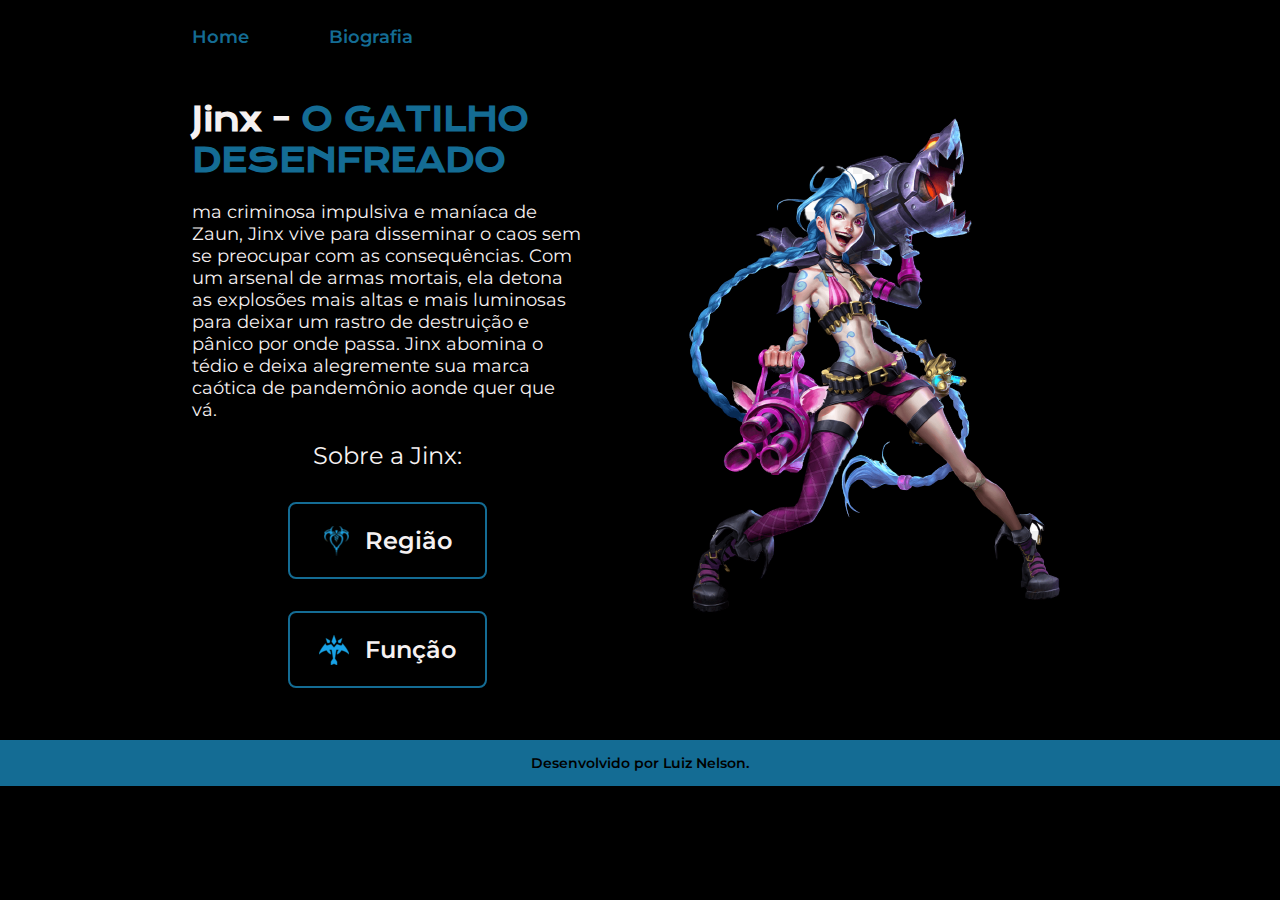
<file: index.html>
<!DOCTYPE html>
<html lang="pt-br">

<head>
    <meta charset="UTF-8">
    <meta http-equiv="X-UA-Compatible" content="IE=edge">
    <meta name="viewport" content="width=device-width, initial-scale=1.0">
    <title>Jinx</title>
    <link rel="stylesheet" href="./styles/style.css">
</head>

<body>
    <header class="cabecalho">
        <nav class="cabecalho__menu">
            <a class="cabecalho__menu__link" href="index.html">Home</a>
            <a class="cabecalho__menu__link" href="about.html">Biografia</a>
        </nav>
    </header>
    <main class="apresentacao">
        <section class="apresentacao__conteudo">
            <h1 class="apresentaacao__conteudo__titulo">
                Jinx - <strong class="titulo-destaque">O GATILHO DESENFREADO</strong>
            </h1>
            <p class="apresentacao__conteudo__texto">
                    ma criminosa impulsiva e maníaca de Zaun, Jinx vive para disseminar o caos sem se preocupar com
                    as consequências. Com um arsenal de armas mortais, ela detona as explosões mais altas e mais
                    luminosas para deixar um rastro de destruição e pânico por onde passa. Jinx abomina o tédio
                    e deixa alegremente sua marca caótica de pandemônio aonde quer que vá.
            </p>
            <div class="apresentacao__links">
                <h2 class="apresentacao__links__subtitulo">Sobre a Jinx:</h2>
                <a class="apresentacao__links__navegacao" href="https://universe.leagueoflegends.com/pt_BR/region/zaun/">
                    <img src="./assets/zaun_crest_icon (2) (1).png">
                    Região  </a>
                <a class="apresentacao__links__navegacao" href="https://www.leagueoflegends.com/pt-br/champions/jinx/">
                    <img src="./assets/função_jinx (3).png">
                    Função</a>
            </div>
        </section>
        <img class="apresentacao__imagem" src="./assets/Jinx-removebg-preview.png" alt="Jinx">
    </main>
    <footer class="rodape">
        <p>Desenvolvido por Luiz Nelson.</p>
    </footer>
</body>

</html>
</file>
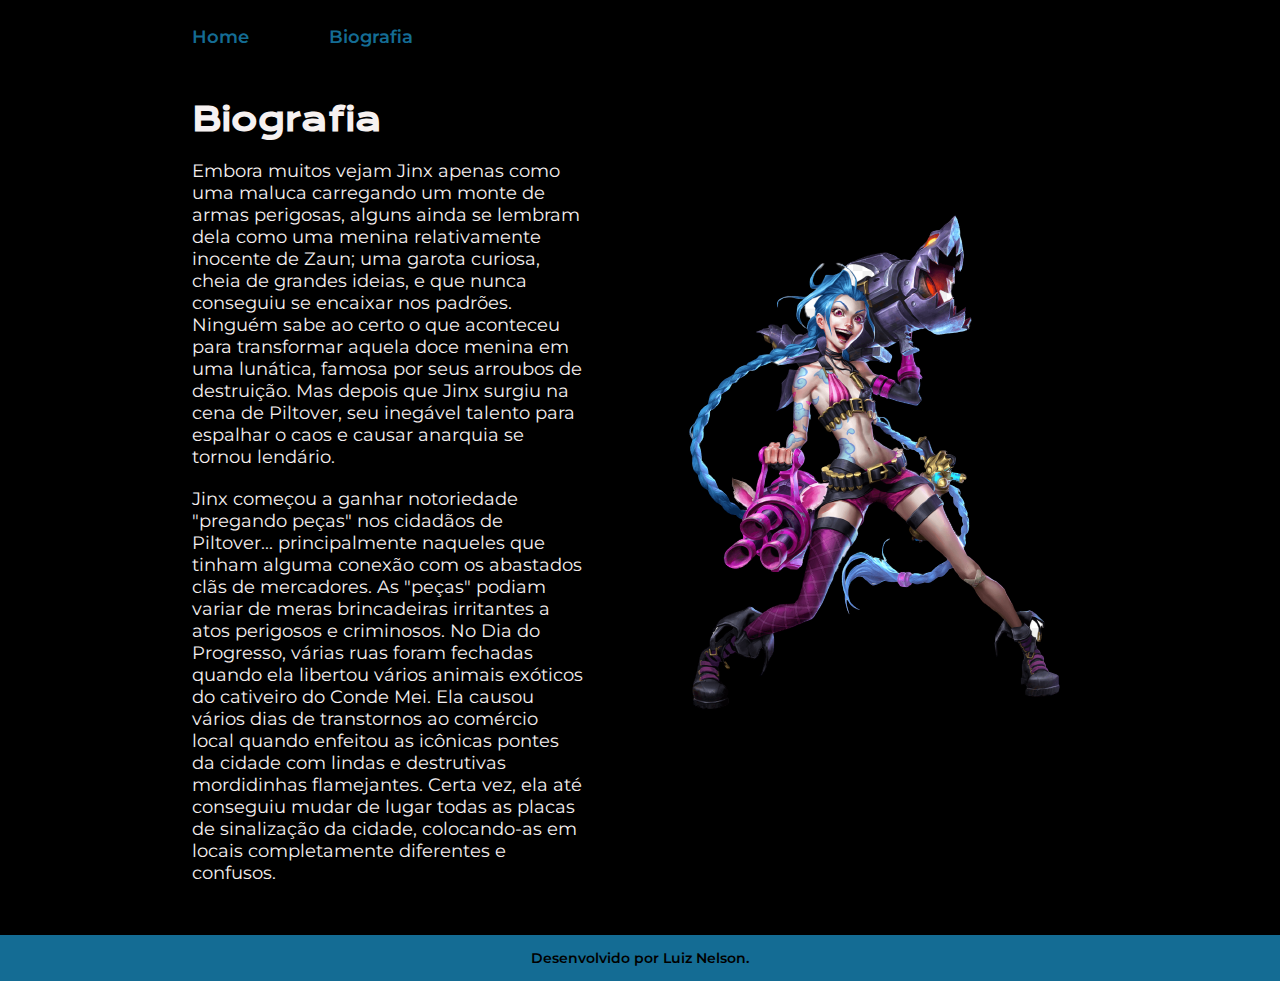
<file: about.html>
<!DOCTYPE html>
<html lang="en">
<head>
    <meta charset="UTF-8">
    <meta http-equiv="X-UA-Compatible" content="IE=edge">
    <meta name="viewport" content="width=device-width, initial-scale=1.0">
    <title>Biografia</title>
    <link rel="stylesheet" href="./styles/style.css">
</head>
<body>
    <header class="cabecalho">
        <nav class="cabecalho__menu">
            <a class="cabecalho__menu__link" href="index.html">Home</a>
            <a class="cabecalho__menu__link" href="about.html">Biografia</a>
        </nav>
    </header>

    <main class="apresentacao">
        <section class="apresentacao__conteudo">
            <h1 class="apresentaacao__conteudo__titulo">Biografia</h1>
            <p class="apresentacao__conteudo__texto">Embora muitos vejam Jinx apenas como uma maluca carregando um monte de armas perigosas, alguns ainda se lembram dela como uma menina relativamente inocente de Zaun; uma garota curiosa, cheia de grandes ideias, e que nunca conseguiu se encaixar nos padrões. Ninguém sabe ao certo o que aconteceu para transformar aquela doce menina em uma lunática, famosa por seus arroubos de destruição. Mas depois que Jinx surgiu na cena de Piltover, seu inegável talento para espalhar o caos e causar anarquia se tornou lendário.
            </p>
            <p class="apresentacao__conteudo__texto">Jinx começou a ganhar notoriedade "pregando peças" nos cidadãos de Piltover... principalmente naqueles que tinham alguma conexão com os abastados clãs de mercadores. As "peças" podiam variar de meras brincadeiras irritantes a atos perigosos e criminosos. No Dia do Progresso, várias ruas foram fechadas  quando ela libertou vários animais exóticos do cativeiro do Conde Mei. Ela causou vários dias de transtornos ao comércio local quando enfeitou as icônicas pontes da cidade com lindas e destrutivas mordidinhas flamejantes. Certa vez, ela até conseguiu mudar de lugar todas as placas de sinalização da  cidade, colocando-as em locais completamente diferentes e confusos.</p>
        </section>
        <img class="apresentacao__imagem" src="./assets/Jinx-removebg-preview.png" alt="Jinx">
    </main>

    <footer class="rodape">
        <p>Desenvolvido por Luiz Nelson.</p>
    </footer>
</body>
</html>
</file>
<file: styles/style.css>
@import url('https://fonts.googleapis.com/css2?family= Krona +One & display=swap');
@import url('https://fonts.googleapis.com/css2?family=Krona+One&family=Montserrat:wght@200&display=swap');
@import url('https://fonts.googleapis.com/css2?family=Montserrat:wght@600&display=swap');

:root {
    --cor-primaria: #000000;
    --cor-secundaria: #f6f1f1;
    --cor-terciaria: #146C94;
    --cor-hover: #272727;

    --fonte-primaria: 'Krona One', sans-serif;
    --fonte-secundaria: 'Montserrat', sans-serif;
}

* {
    margin: 0;
    padding: 0;
}

body {
    box-sizing: border-box;
    background-color: var(--cor-primaria);
    color: var(--cor-secundaria);
}

.cabecalho {
    padding: 2% 0% 0% 15%;
}

.cabecalho__menu {
    display: flex;
    gap: 80px;
}

.cabecalho__menu__link {
    font-family: var(--fonte-secundaria);
    font-size: 1.125rem;
    font-weight: 600;
    color: var(--cor-terciaria);
    text-decoration: none   ;
}

.apresentacao {
    margin: 4% 15%;
    display: flex;
    align-items: center;
    justify-content: space-between;
    font-family: var(--fonte-primaria);
    gap: 82px;
}

.apresentacao__conteudo {
    width: 50%;
    display: flex;
    flex-direction: column;
    gap: 20px;
}

.apresentacao__conteudo__titulo {
    font-size: 2.25rem;
    font-family: var(--fonte-primaria);
}

.titulo-destaque {
    color: var(--cor-terciaria);
}

.apresentacao__conteudo__texto {
    font-size: 1.125rem;
    font-family: var(--fonte-secundaria);
}

.apresentacao__links {
    display: flex;
    flex-direction: column;
    justify-content: space-between;
    align-items: center;
    gap: 32px;
}

.apresentacao__links__subtitulo {
    font-family: var(--fonte-secundaria);
    font-weight: 400;
    font-size: 1.5rem;
}

.apresentacao__links__navegacao {
    display: flex;
    justify-content:center;
    gap: 16px;
    border: 2px solid var(--cor-terciaria);
    width: 50%;
    text-align: center;
    border-radius: 8px;
    font-size: 1.5rem;
    font-weight: 600;
    padding: 21.5px 0;
    text-decoration: none;
    color: var(--cor-secundaria);
    font-family: var(--fonte-secundaria);
}

.apresentacao__links__link:hover {
    background-color: var(--cor-hover);
}

.apresentacao__imagem {
    width: 50%;
}

.rodape {
    padding: 14px;
    color: var(--cor-primaria); 
    background-color: var(--cor-terciaria);
    text-align: center;
    font-family: var(--fonte-secundaria);
    font-size: 0.875rem;
    font-weight: 600;
}

@media (max-width: 1200px) {
    .cabecalho {
        padding: 10%;
    }
    .cabecalho__menu {
        justify-content: center;
    }
    .apresentacao {
        flex-direction: column-reverse;
        padding: 5%;
    }
    .apresentacao__conteudo {
        width: auto;
    }
}
</file>
